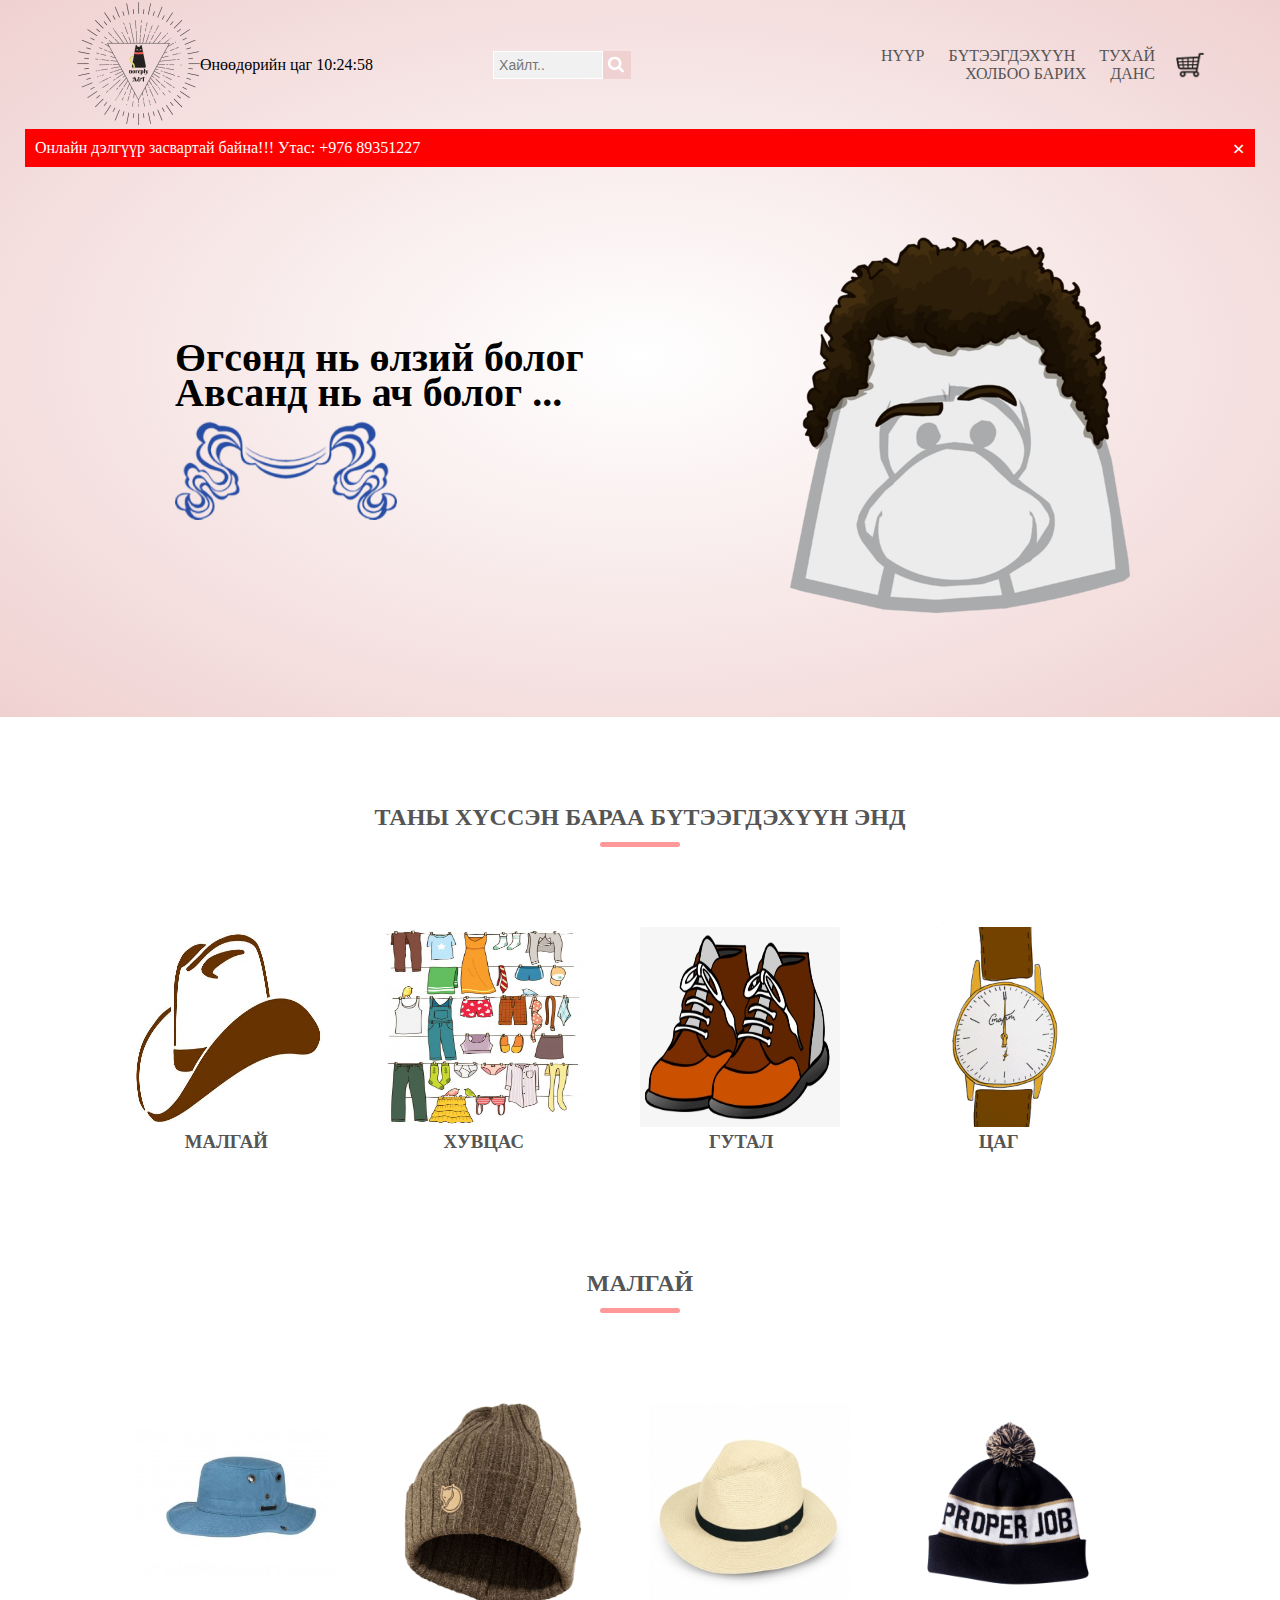
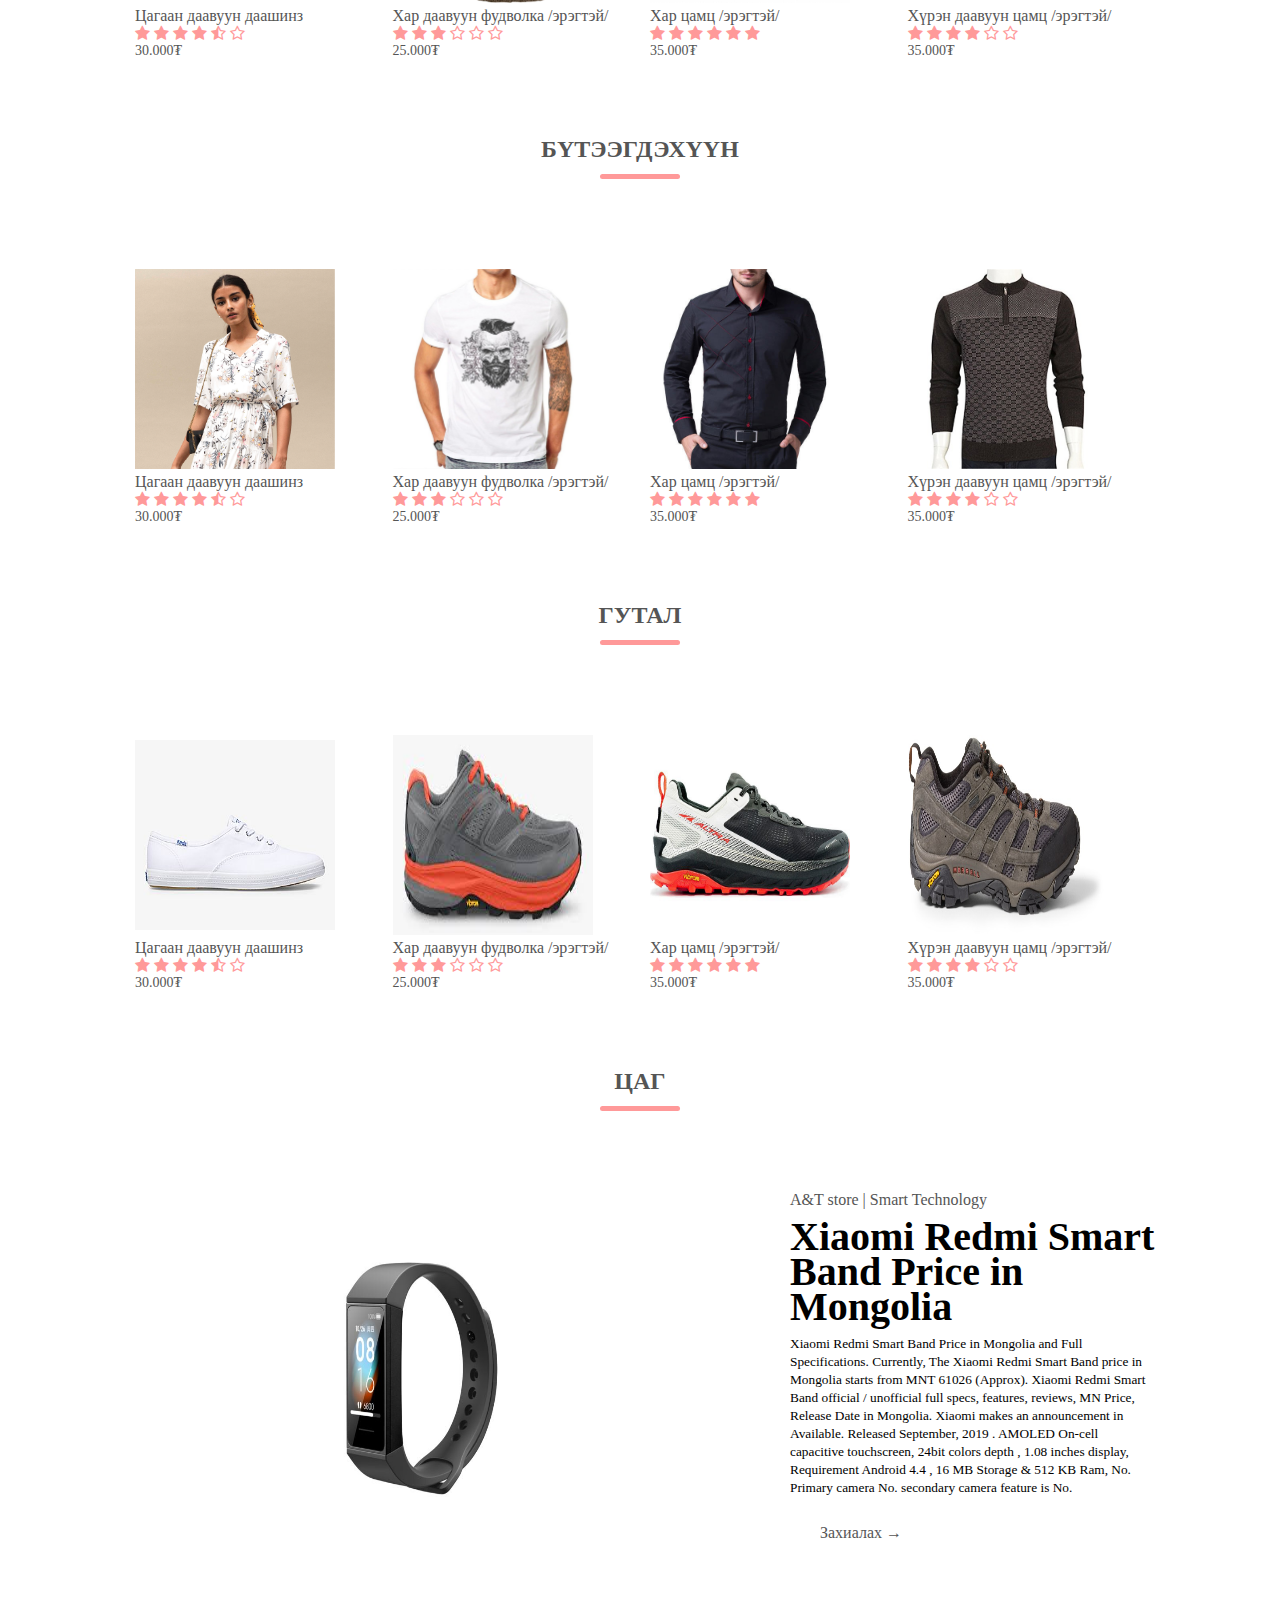
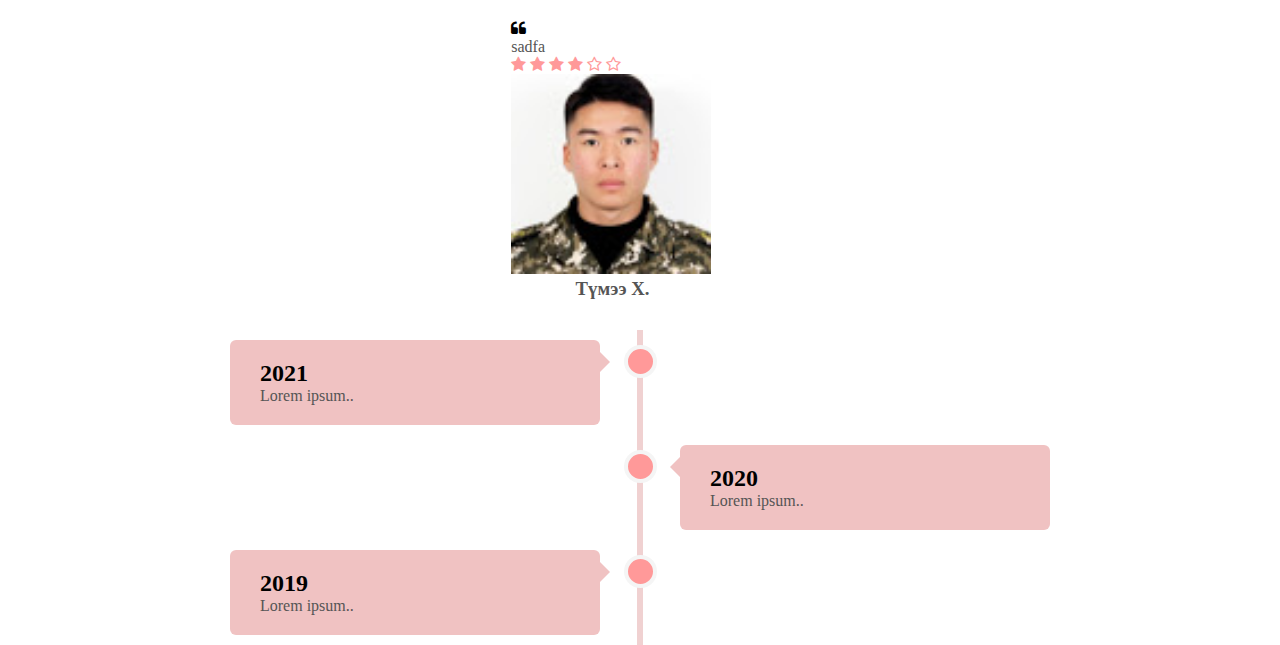
<file: index.html>
<!DOCTYPE html>
    <head>
    <meta charset="UTF-8">
        <title>A&T | E-commerce Website Design</title>
        <link rel="stylesheet" href="https://cdnjs.cloudflare.com/ajax/libs/font-awesome/4.7.0/css/font-awesome.min.css">
        <link rel="stylesheet" href="style.css">
        <link rel="stylesheet" href="https://stackpath.bootstrapcdn.com/font-awesome/4.7.0/css/font-awesome.min.css">
        <script type="text/javascript">
            function startTime()
            {
            var today=new Date();
            var h=today.getHours();
            var m=today.getMinutes();
            var s=today.getSeconds();
                // add a zero in front of numbers<10
            m=checkTime(m);
            s=checkTime(s);
            document.getElementById('txt').innerHTML="Өнөөдөрийн цаг "+h+":"+m+":"+s;
            t=setTimeout('startTime()',500);
            }
            function checkTime(i)
            {
            if (i<10)
            {
            i="0" + i;
            }
            return i;
            }
            </script>
    </head>
    <body  onload="startTime()">
      <div class="header">
       <div class="container">
        <div class="navbar">
           <div class="logo">
                <img src="images/log.png" width="125px" >
           </div>
           <div id="txt"></div>
           <form class="example" action="action_page.php">
                <input type="text" placeholder="Хайлт.." name="search">
                    <button type="submit"><i class="fa fa-search"></i></button>
           </form>
            <nav>
                <ul>
                    <li><a href="">НҮҮР</a></li>
                    <li><a href="">БҮТЭЭГДЭХҮҮН</a></li>
                    <li><a href="about.html">ТУХАЙ</a></li>
                    <li><a href="">ХОЛБОО БАРИХ</a></li>
                    <li><a href="">ДАНС</a></li>
                </ul>
           </nav>
           <img src="images/l/cart.png" width="30px" height="30px">
        </div>
            <div class="alert">
                 <span class="closebtn" onclick="this.parentElement.style.display='none';">&times;</span>
                                        Онлайн дэлгүүр засвартай байна!!!     Утас: +976 89351227          
            </div>
        <div class="row">
            <div class="col-2">
                <h1>Өгсөнд нь өлзий болог<br>Авсанд нь ач болог ...</h1>
                <!--<p>American size can be selected according to the reference size table, Currently only available in white, quality assurance, quality assured, ...</p>-->
                <img src="images/l/images.png" alt="">
                <!--<a href="" class="btn">Explore Now &#8594;</a>-->
            </div>
            <div class="col-2">
                <img src="images/Lando.png" alt="">
            </div>
        </div>
       </div>
      </div>
      <!---------------- featred categories -------------------->
      <div class="categories">
       <div class="small-container">
        <h2 class="title">ТАНЫ ХҮССЭН БАРАА БҮТЭЭГДЭХҮҮН ЭНД</h2>
        <div class="row">
            <div class="col-3">
                <img src="images/l/hat.jpg" alt="i">
                <h3>МАЛГАЙ</h3>
            </div>
            <div class="col-3">
                <img src="images/l/cloth.jpg" alt="i">
                <h3>ХУВЦАС</h3>
            </div>
            <div class="col-3">
                <img src="images/l/shoe.png" alt="i">
                <h3>ГУТАЛ</h3>
            </div>
            <div class="col-3">
                <img src="images/l/watch.gif" alt="i">
                <h3>ЦАГ</h3>
            </div>
        </div>
       </div> 
      </div>
     

      <!--hat products-->
      <div class="small-container">
        <h2 class="title">МАЛГАЙ</h2>
        <div class="row">
            <div class="col-4">
                <img src="images/baraa/hat/ble.jpg">
                <h4>Цагаан даавуун даашинз</h4>
                <div class="rating">
                    <i class="fa fa-star"></i>
                    <i class="fa fa-star"></i>
                    <i class="fa fa-star"></i>
                    <i class="fa fa-star"></i>
                    <i class="fa fa-star-half-o"></i>
                    <i class="fa fa-star-o"></i>
                </div>    
                <p>30.000₮</p>
            </div>
            <div class="col-4">
                <img src="images/baraa/hat/byron.jpg">
                <h4>Хар даавуун фудволка /эрэгтэй/</h4>
                <div class="rating">
                    <i class="fa fa-star"></i>
                    <i class="fa fa-star"></i>
                    <i class="fa fa-star"></i>
                    <i class="fa fa-star-o"></i>
                    <i class="fa fa-star-o"></i>
                    <i class="fa fa-star-o"></i>
                </div>
                <p>25.000₮</p>
            </div>
            <div class="col-4">
                <img src="images/baraa/hat/havana.jpg">
                <h4>Хар цамц /эрэгтэй/</h4>
                <div class="rating">
                    <i class="fa fa-star"></i>
                    <i class="fa fa-star"></i>
                    <i class="fa fa-star"></i>
                    <i class="fa fa-star"></i>
                    <i class="fa fa-star"></i>
                    <i class="fa fa-star"></i>
                </div>
                <p>35.000₮</p>
            </div>
            <div class="col-4">
                <img src="images/baraa/hat/proper.jpg">
                <h4>Хүрэн даавуун цамц /эрэгтэй/</h4>
                <div class="rating">
                    <i class="fa fa-star"></i>
                    <i class="fa fa-star"></i>
                    <i class="fa fa-star"></i>
                    <i class="fa fa-star"></i>
                    <i class="fa fa-star-o"></i>
                    <i class="fa fa-star-o"></i>
                </div>
                <p>35.000₮</p>
            </div>
        </div>
      </div>

 <!---------------- featred products -------------------->
      <div class="small-container">
        <h2 class="title">БҮТЭЭГДЭХҮҮН</h2>
        <div class="row">
            <div class="col-4">
                <img src="images/baraa/em.png">
                <h4>Цагаан даавуун даашинз</h4>
                <div class="rating">
                    <i class="fa fa-star"></i>
                    <i class="fa fa-star"></i>
                    <i class="fa fa-star"></i>
                    <i class="fa fa-star"></i>
                    <i class="fa fa-star-half-o"></i>
                    <i class="fa fa-star-o"></i>
                </div>    
                <p>30.000₮</p>
            </div>
            <div class="col-4">
                <img src="images/baraa/s.jpg">
                <h4>Хар даавуун фудволка /эрэгтэй/</h4>
                <div class="rating">
                    <i class="fa fa-star"></i>
                    <i class="fa fa-star"></i>
                    <i class="fa fa-star"></i>
                    <i class="fa fa-star-o"></i>
                    <i class="fa fa-star-o"></i>
                    <i class="fa fa-star-o"></i>
                </div>
                <p>25.000₮</p>
            </div>
            <div class="col-4">
                <img src="images/baraa/ss.jpg">
                <h4>Хар цамц /эрэгтэй/</h4>
                <div class="rating">
                    <i class="fa fa-star"></i>
                    <i class="fa fa-star"></i>
                    <i class="fa fa-star"></i>
                    <i class="fa fa-star"></i>
                    <i class="fa fa-star"></i>
                    <i class="fa fa-star"></i>
                </div>
                <p>35.000₮</p>
            </div>
            <div class="col-4">
                <img src="images/baraa/a.jpg">
                <h4>Хүрэн даавуун цамц /эрэгтэй/</h4>
                <div class="rating">
                    <i class="fa fa-star"></i>
                    <i class="fa fa-star"></i>
                    <i class="fa fa-star"></i>
                    <i class="fa fa-star"></i>
                    <i class="fa fa-star-o"></i>
                    <i class="fa fa-star-o"></i>
                </div>
                <p>35.000₮</p>
            </div>
        </div>
      </div>

<!--Shoes-->
<div class="small-container">
        <h2 class="title">ГУТАЛ</h2>
        <div class="row">
            <div class="col-4">
                <img src="images/baraa/shoes/a.jfif">
                <h4>Цагаан даавуун даашинз</h4>
                <div class="rating">
                    <i class="fa fa-star"></i>
                    <i class="fa fa-star"></i>
                    <i class="fa fa-star"></i>
                    <i class="fa fa-star"></i>
                    <i class="fa fa-star-half-o"></i>
                    <i class="fa fa-star-o"></i>
                </div>    
                <p>30.000₮</p>
            </div>
            <div class="col-4">
                <img src="images/baraa/shoes/images.jfif">
                <h4>Хар даавуун фудволка /эрэгтэй/</h4>
                <div class="rating">
                    <i class="fa fa-star"></i>
                    <i class="fa fa-star"></i>
                    <i class="fa fa-star"></i>
                    <i class="fa fa-star-o"></i>
                    <i class="fa fa-star-o"></i>
                    <i class="fa fa-star-o"></i>
                </div>
                <p>25.000₮</p>
            </div>
            <div class="col-4">
                <img src="images/baraa/shoes/olim.jpg">
                <h4>Хар цамц /эрэгтэй/</h4>
                <div class="rating">
                    <i class="fa fa-star"></i>
                    <i class="fa fa-star"></i>
                    <i class="fa fa-star"></i>
                    <i class="fa fa-star"></i>
                    <i class="fa fa-star"></i>
                    <i class="fa fa-star"></i>
                </div>
                <p>35.000₮</p>
            </div>
            <div class="col-4">
                <img src="images/baraa/shoes/shoes.jfif">
                <h4>Хүрэн даавуун цамц /эрэгтэй/</h4>
                <div class="rating">
                    <i class="fa fa-star"></i>
                    <i class="fa fa-star"></i>
                    <i class="fa fa-star"></i>
                    <i class="fa fa-star"></i>
                    <i class="fa fa-star-o"></i>
                    <i class="fa fa-star-o"></i>
                </div>
                <p>35.000₮</p>
            </div>
        </div>
      </div>

<!--offer-->
<h2 class="title">ЦАГ</h2>
<div class="offer">
    <div class="small-container">
        <div class="row">
            <div class="col-2">
                <img src="images/baraa/watch/1.jpg" >
            </div>
            <div class="col-2">
                <p>A&T store | Smart Technology</p>
                <h1>Xiaomi Redmi Smart Band Price in Mongolia</h1>
                <small>Xiaomi Redmi Smart Band Price in Mongolia and Full Specifications. Currently, The Xiaomi Redmi Smart Band price in Mongolia starts from MNT 61026 (Approx). Xiaomi Redmi Smart Band official / unofficial full specs, features, reviews, MN Price, Release Date in Mongolia. Xiaomi makes an announcement in Available. Released September, 2019 . AMOLED On-cell capacitive touchscreen, 24bit colors depth , 1.08 inches display, Requirement Android 4.4 , 16 MB Storage & 512 KB Ram, No. Primary camera No. secondary camera feature is No.</small>
                <a href="" class="btn">Захиалах &#8594;</a>
            </div>
        </div>
    </div>
</div>     

<!--testimonial-->
<div class="testimonial">
    <div class="small-container">
        <div class="row">
            <div class="col-3">
              <i class="fa fa-quote-left"></i>
                <p>sadfa</p>
                <div class="rating">
                    <i class="fa fa-star"></i>
                    <i class="fa fa-star"></i>
                    <i class="fa fa-star"></i>
                    <i class="fa fa-star"></i>
                    <i class="fa fa-star-o"></i>
                    <i class="fa fa-star-o"></i>
                </div>
                <img src="images/unnamed.jpg">
                <a href=""><h3>Түмээ Х.</h3></a>

            </div>    
        </div>
    </div>
</div>
<!--timeline-->
      <div class="timeline">
        <div class="con left">
            <div class="content">
                <h2>2021</h2>
                 <p>Lorem ipsum..</p>
            </div>
        </div>
        <div class="con right">
             <div class="content">
                <h2>2020</h2>
                 <p>Lorem ipsum..</p>
            </div>
        </div>
        <div class="con left">
             <div class="content">
                <h2>2019</h2>
                 <p>Lorem ipsum..</p>
            </div>
        </div
       </div>


<!--alert script-->
       <style>
.alert {
  opacity: 1;
  transition: opacity 0.6s; /* 600ms to fade out */
}
</style>

<script>
// Get all elements with class="closebtn"
var close = document.getElementsByClassName("closebtn");
var i;

// Loop through all close buttons
for (i = 0; i < close.length; i++) {
  // When someone clicks on a close button
  close[i].onclick = function(){

    // Get the parent of <span class="closebtn"> (<div class="alert">)
    var div = this.parentElement;

    // Set the opacity of div to 0 (transparent)
    div.style.opacity = "0";

    // Hide the div after 600ms (the same amount of milliseconds it takes to fade out)
    setTimeout(function(){ div.style.display = "none"; }, 600);
  }
}
</script>
    </body>
 </html>
</file>
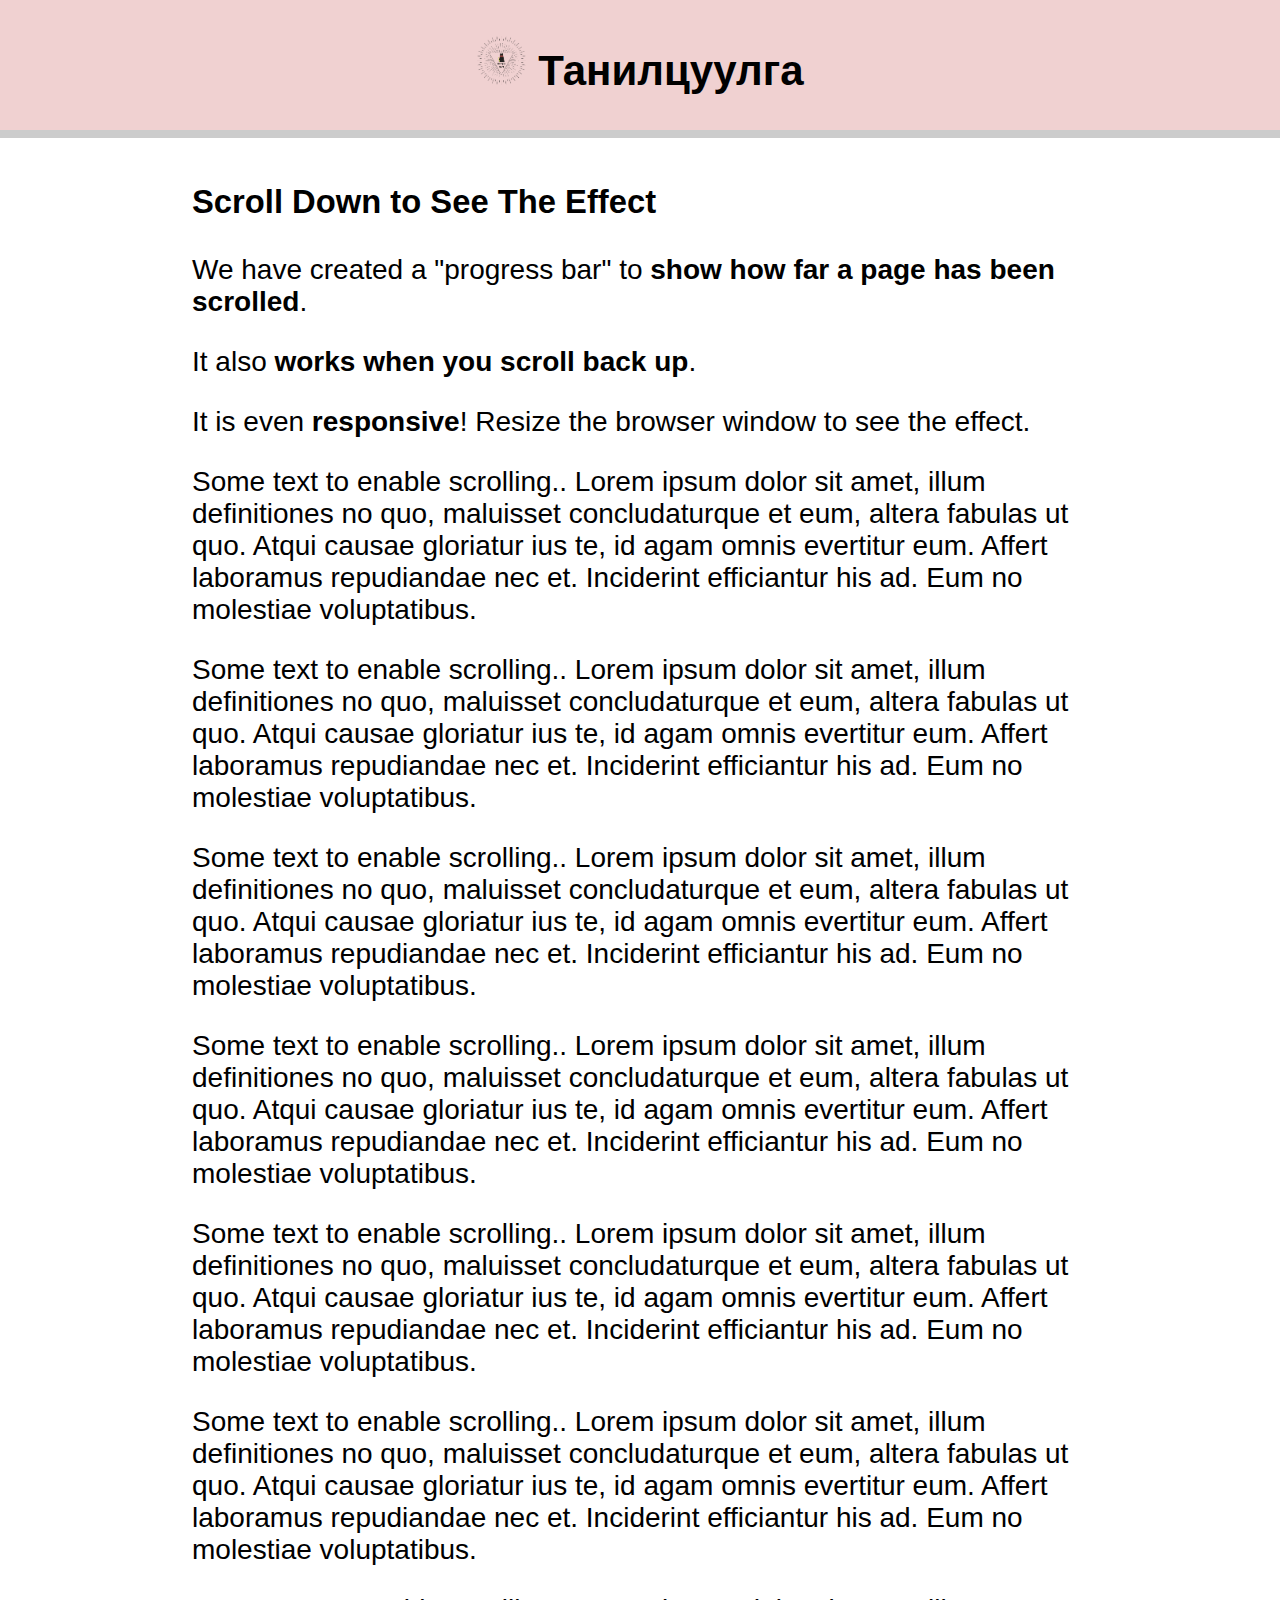
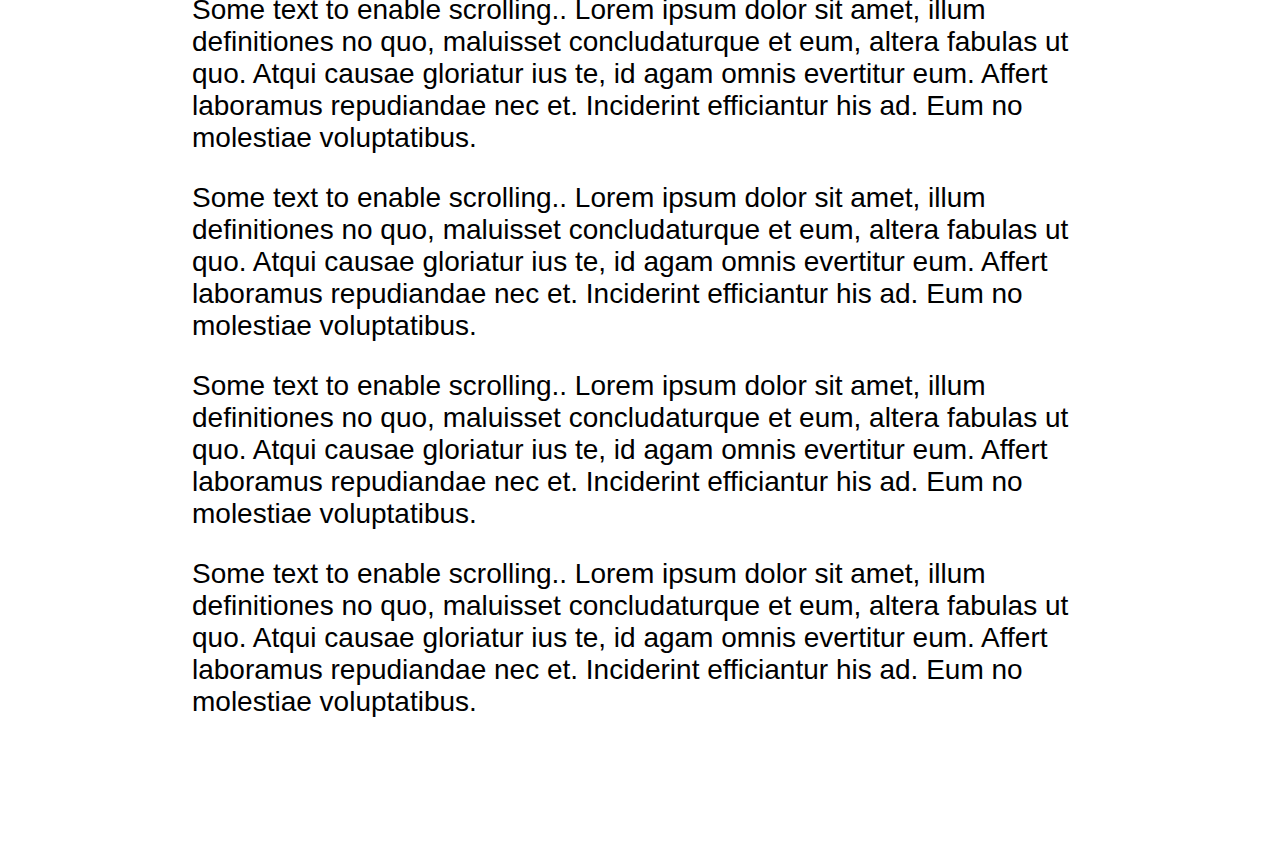
<file: about.html>
<!DOCTYPE html>
<html>
<head>
<meta name="viewport" content="width=device-width, initial-scale=1">
<style>
body {
  margin: 0;
  font-size: 28px;
  font-family: Arial, Helvetica, sans-serif;
}

.header {
  position: fixed;
  top: 0;
  z-index: 1;
  width: 100%;
  background-color: hsl(0, 51%, 88%);
}

.header h2 {
  text-align: center;
}

.progress-container {
  width: 100%;
  height: 8px;
  background: #ccc;
}

.progress-bar {
  height: 8px;
  background: black;
  width: 0%;
}

.content {
  padding: 100px 0;
  margin: 50px auto 0 auto;
  width: 70%;
}
</style>
</head>
<body>

<div class="header">
   
  <h2><img src="images/log.png" width="50px" padding-top="50px">  Танилцуулга</h2>
  <div class="progress-container">
    <div class="progress-bar" id="myBar"></div>
  </div>  
</div>

<div class="content">
  <h3>Scroll Down to See The Effect</h3>
  <p>We have created a "progress bar" to <b>show how far a page has been scrolled</b>.</p>
  <p>It also <b>works when you scroll back up</b>.</p>
  <p>It is even <b>responsive</b>! Resize the browser window to see the effect.</p>
  <p>Some text to enable scrolling.. Lorem ipsum dolor sit amet, illum definitiones no quo, maluisset concludaturque et eum, altera fabulas ut quo. Atqui causae gloriatur ius te, id agam omnis evertitur eum. Affert laboramus repudiandae nec et. Inciderint efficiantur his ad. Eum no molestiae voluptatibus.</p>
  <p>Some text to enable scrolling.. Lorem ipsum dolor sit amet, illum definitiones no quo, maluisset concludaturque et eum, altera fabulas ut quo. Atqui causae gloriatur ius te, id agam omnis evertitur eum. Affert laboramus repudiandae nec et. Inciderint efficiantur his ad. Eum no molestiae voluptatibus.</p>
  <p>Some text to enable scrolling.. Lorem ipsum dolor sit amet, illum definitiones no quo, maluisset concludaturque et eum, altera fabulas ut quo. Atqui causae gloriatur ius te, id agam omnis evertitur eum. Affert laboramus repudiandae nec et. Inciderint efficiantur his ad. Eum no molestiae voluptatibus.</p>
  <p>Some text to enable scrolling.. Lorem ipsum dolor sit amet, illum definitiones no quo, maluisset concludaturque et eum, altera fabulas ut quo. Atqui causae gloriatur ius te, id agam omnis evertitur eum. Affert laboramus repudiandae nec et. Inciderint efficiantur his ad. Eum no molestiae voluptatibus.</p>
  <p>Some text to enable scrolling.. Lorem ipsum dolor sit amet, illum definitiones no quo, maluisset concludaturque et eum, altera fabulas ut quo. Atqui causae gloriatur ius te, id agam omnis evertitur eum. Affert laboramus repudiandae nec et. Inciderint efficiantur his ad. Eum no molestiae voluptatibus.</p>
  <p>Some text to enable scrolling.. Lorem ipsum dolor sit amet, illum definitiones no quo, maluisset concludaturque et eum, altera fabulas ut quo. Atqui causae gloriatur ius te, id agam omnis evertitur eum. Affert laboramus repudiandae nec et. Inciderint efficiantur his ad. Eum no molestiae voluptatibus.</p>
  <p>Some text to enable scrolling.. Lorem ipsum dolor sit amet, illum definitiones no quo, maluisset concludaturque et eum, altera fabulas ut quo. Atqui causae gloriatur ius te, id agam omnis evertitur eum. Affert laboramus repudiandae nec et. Inciderint efficiantur his ad. Eum no molestiae voluptatibus.</p>
  <p>Some text to enable scrolling.. Lorem ipsum dolor sit amet, illum definitiones no quo, maluisset concludaturque et eum, altera fabulas ut quo. Atqui causae gloriatur ius te, id agam omnis evertitur eum. Affert laboramus repudiandae nec et. Inciderint efficiantur his ad. Eum no molestiae voluptatibus.</p>
  <p>Some text to enable scrolling.. Lorem ipsum dolor sit amet, illum definitiones no quo, maluisset concludaturque et eum, altera fabulas ut quo. Atqui causae gloriatur ius te, id agam omnis evertitur eum. Affert laboramus repudiandae nec et. Inciderint efficiantur his ad. Eum no molestiae voluptatibus.</p>
  <p>Some text to enable scrolling.. Lorem ipsum dolor sit amet, illum definitiones no quo, maluisset concludaturque et eum, altera fabulas ut quo. Atqui causae gloriatur ius te, id agam omnis evertitur eum. Affert laboramus repudiandae nec et. Inciderint efficiantur his ad. Eum no molestiae voluptatibus.</p>
</div>

<script>
// When the user scrolls the page, execute myFunction 
window.onscroll = function() {myFunction()};

function myFunction() {
  var winScroll = document.body.scrollTop || document.documentElement.scrollTop;
  var height = document.documentElement.scrollHeight - document.documentElement.clientHeight;
  var scrolled = (winScroll / height) * 100;
  document.getElementById("myBar").style.width = scrolled + "%";
}
</script>

</body>
</html>
</file>
<file: style.css>
*{
    margin: 0;
    padding: 0;
    box-sizing: border-box;
}
.navbar{
    display: flex;
    align-items: center;
    padding-left: 50px;
    padding-right: 50px;
}
/* Style the search field */
form.example{
    padding-left: 120px;
    width: 35%;
}
form.example input[type=text] {
  padding: 5px;
  font-size: 14px;
  border: 1px solid rgb(255, 255, 255);
  float: left;
  width: 110px;
  background: #f1f1f1;
  -webkit-transition: width 0.4s ease-in-out;
  transition: width 0.4s ease-in-out;
}
form.example input[type=text]:focus {
  width: 80%;
}

/* Style the submit button */
form.example button {
  float: left;
  width: 10%;
  padding: 3px;
  background: hsl(0, 51%, 88%);
  color: white;
  font-size: 17px;
  border: 1px solid hsl(0, 51%, 88%);
  border-left: none; /* Prevent double borders */
  cursor: pointer;
}

form.example button:hover {
  background: hsl(0, 51%, 88%);
}

/* Clear floats */
form.example::after {
  content: "";
  clear: both;
  display: table;
}

nav{
    flex: 1;
    text-align: right;
}
nav ul{
    display: inline-block;
    list-style-type: none;
}
nav ul li{
    display: inline-block;
    margin-right: 20px;
    transition: transform 0.5s;
}
nav ul li:hover{
    transform: translateY(-10px);
}
a{
    text-decoration: none;
    color: #555;
}
p{
    color:#555;
}
.container{
    max-width: 1300px;
    margin: auto;
    padding-left: 25px;
    padding-right: 25px;
}
.row{
    display: flex;
    align-items: center;
    flex-wrap: wrap;
    justify-content: space-around;
    padding-top: 0px;
}
.col-2{
    flex-basis: 50%;
    min-width: 250px;
    padding-left: 150px;
}
.col-2 img{
    max-width: 80%;
    padding-left: 10px 0;
    padding-bottom: 100px;
}
.col-2 h1{
    font-size: 40px;
    line-height: 35px;
    margin: 10px 0;
}
.btn{
    display: inline-block;
    background: #white;
    color: #black;
    padding: 8px 30px;
    margin: 20px 0;
    border-radius: 30px;
    transition: background 0.5s;
}
.btn:hover{
    background: #fff;
}
.header{
    background: radial-gradient(#fff, hsl(0, 51%, 88%));
}
.header .row{
    margin-top: 70px;
}
/*alert*/
/* The alert message box */
.alert {
  padding: 10px;
  background-color: red; /* Red */
  color: white;
  margin-bottom: 10px;
}

/* The close button */
.closebtn {
  margin-left: 15px;
  color: white;
  font-weight: bold;
  float: right;
  font-size: 22px;
  line-height: 20px;
  cursor: pointer;
  transition: 0.3s;
}

/* When moving the mouse over the close button */
.closebtn:hover {
  color: black;
}
/*categories*/ 
.categories{
    margin: 70px 0;
}
.col-3{
    flex-basis: 25%;
    min-width: 250px;
    margin-bottom: 30px;
    transition: transform 0.5s;
}
.col-3:hover{
  transform: translateY(-20px);
}
.col-3 img{
    width: 200px;
    height: 200px;
}
h3{
  color:#555;
  text-align: center;
  padding-right: 55px;
}
.small-container{
    max-width: 1080px;
    margin: auto;
    padding-left: 25px;
    padding-right: 25px;
}

/*product*/
.title{
  text-align: center;
  margin: 0 auto 80px;
  position: relative;
  line-height: 60px;
  color: #555;
}
.title::after{
  content: '';
  background: hsl(0, 100%, 80%);
  width: 80px;
  height: 5px;
  border-radius: 5px;
  position: absolute;
  bottom: 0;
  left: 50%;
  transform: translateX(-50%);
}
.col-4{
  flex-basis: 25%;
  padding: 10px;
  min-width: 200px;
  margin-bottom: 50px;
  transition: transform 0.5s;
}
.col-4 img{
  width: 200px;
  height: 200px;
}
h4{
  color:#555;
  font-weight: normal;
}
.col-4 p{
  font-size: 14px;
}
.rating .fa{
  color: hsl(0, 100%, 80%);
}
.col-4:hover{
  transform: translateY(-20px);
}

/*offer*/
.offer{
  margin-top: 0px;
  margin-bottom: 50px;
  transition: transform: 0.5s;
}
.offer img{
  width: 350px;
  height: 350px;
  padding-left: 50%;
  padding: 10%;
}
.offer:hover{
  transform: translateY(-20px);
}

/*  timeline */

/* The actual timeline (the vertical ruler) */
.timeline {
  position: relative;
  max-width: 900px;
  margin: 0 auto;
}

/* The actual timeline (the vertical ruler) */
.timeline::after {
  content: '';
  position: absolute;
  width: 6px;
  background-color: hsl(0, 51%, 88%);
  top: 0;
  bottom: 0;
  left: 50%;
  margin-left: -3px;
}

/* Container around content */
.con {
  padding: 10px 40px;
  position: relative;
  background-color: inherit;
  width: 50%;
}

/* The circles on the timeline */
.con::after {
  content: '';
  position: absolute;
  width: 25px;
  height: 25px;
  right: -17px;
  background-color: hsl(0, 100%, 80%);
  border: 4px solid whitesmoke;
  top: 15px;
  border-radius: 50%;
  z-index: 1;
}

/* Place the container to the left */
.left {
  left: 0;
}

/* Place the container to the right */
.right {
  left: 50%;
}

/* Add arrows to the left container (pointing right) */
.left::before {
  content: " ";
  height: 0;
  position: absolute;
  top: 22px;
  width: 0;
  z-index: 1;
  right: 30px;
  border: medium solid hsl(0, 13%, 56%);
  border-width: 10px 0 10px 10px;
  border-color: transparent transparent transparent hsl(0, 60%, 85%);
}

/* Add arrows to the right container (pointing left) */
.right::before {
  content: " ";
  height: 0;
  position: absolute;
  top: 22px;
  width: 0;
  z-index: 1;
  left: 30px;
  border: medium solid hsl(0, 60%, 85%);
  border-width: 10px 10px 10px 0;
  border-color: transparent hsl(0, 60%, 85%) transparent transparent;
}

/* Fix the circle for containers on the right side */
.right::after {
  left: -16px;
}

/* The actual content */
.content {
  padding: 20px 30px;
  background-color: hsl(0, 60%, 85%);
  position: relative;
  border-radius: 6px;
}

/* Media queries - Responsive timeline on screens less than 600px wide */
@media screen and (max-width: 600px) {
/* Place the timelime to the left */
  .timeline::after {
    left: 31px;
  }

/* Full-width containers */
  .con {
    width: 100%;
    padding-left: 70px;
    padding-right: 25px;
  }

/* Make sure that all arrows are pointing leftwards */
  .con::before {
    left: 60px;
    border: medium solid hsl(0, 60%, 85%);
    border-width: 10px 10px 10px 0;
    border-color: transparent hsl(0, 60%, 85%) transparent transparent;
  }

/* Make sure all circles are at the same spot */
  .left::after, .right::after {
    left: 15px;
  }

/* Make all right containers behave like the left ones */
  .right {
    left: 0%;
  }
}
</file>
